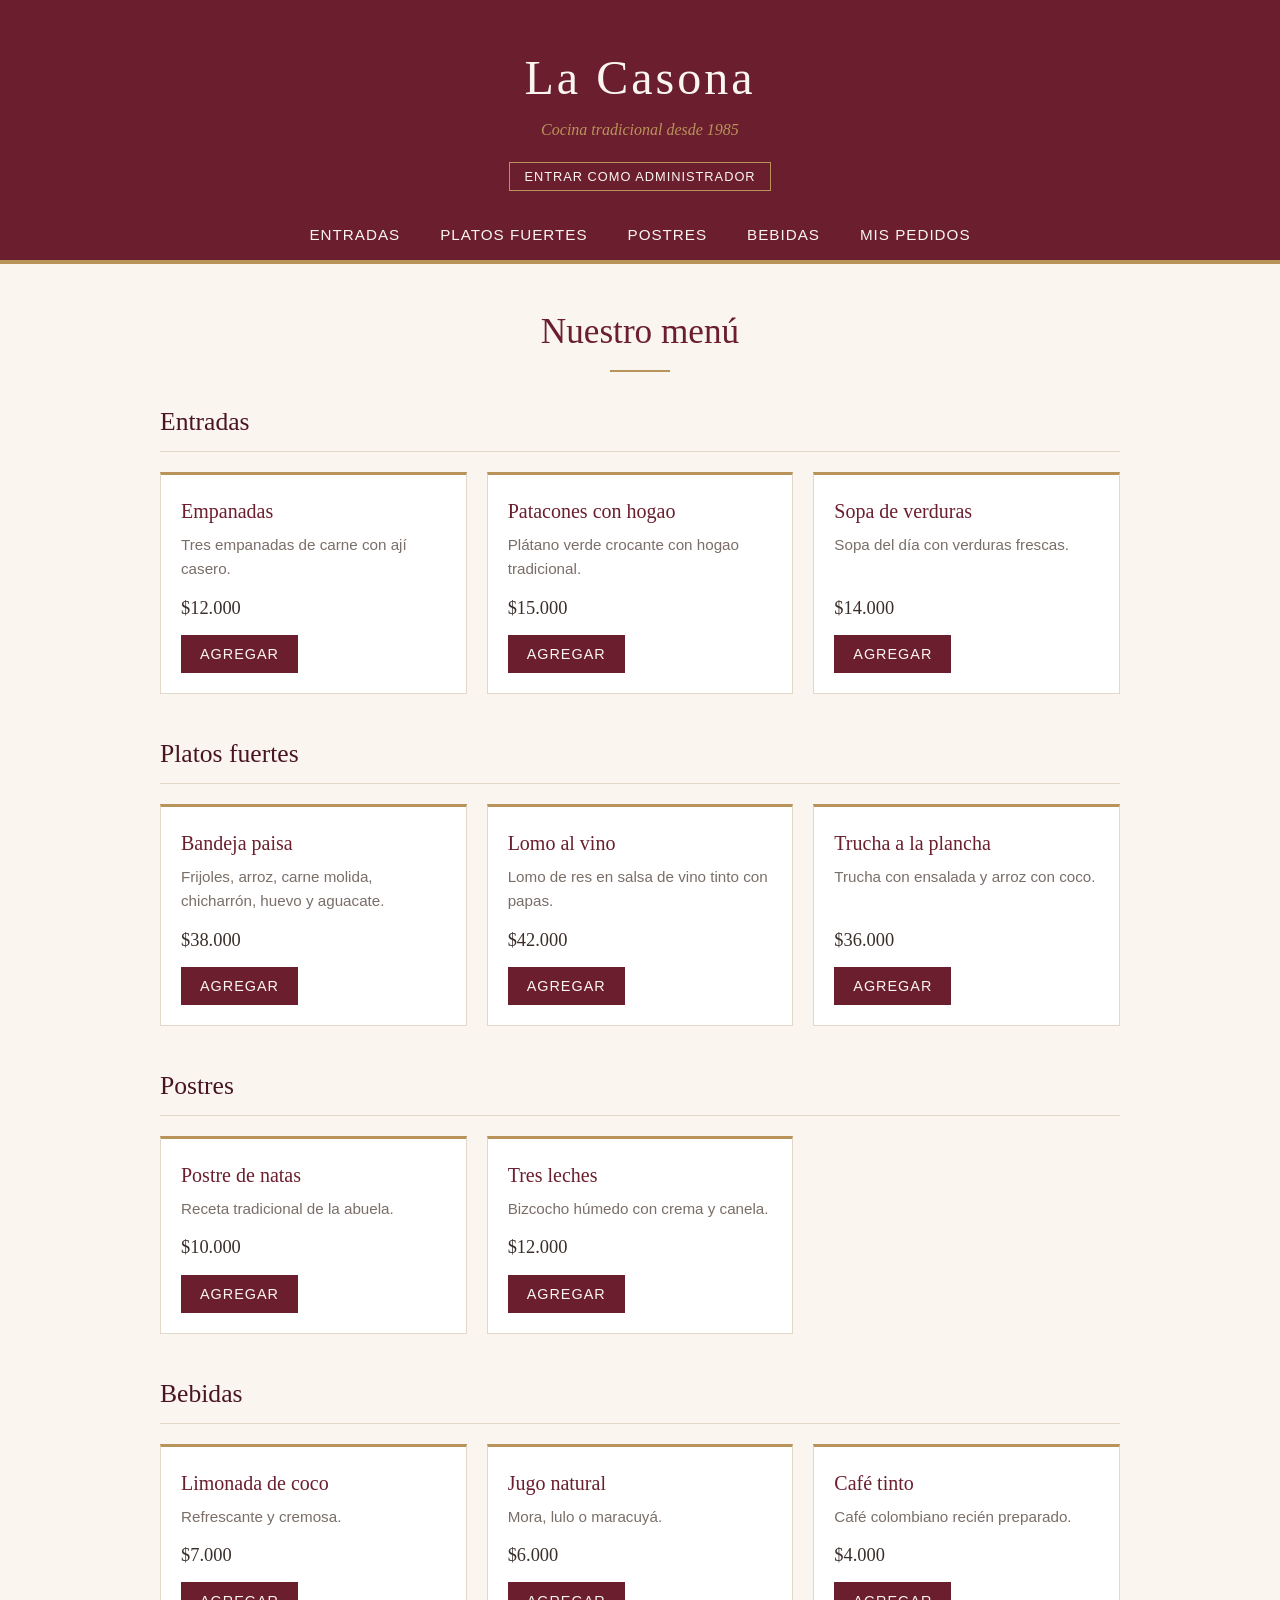
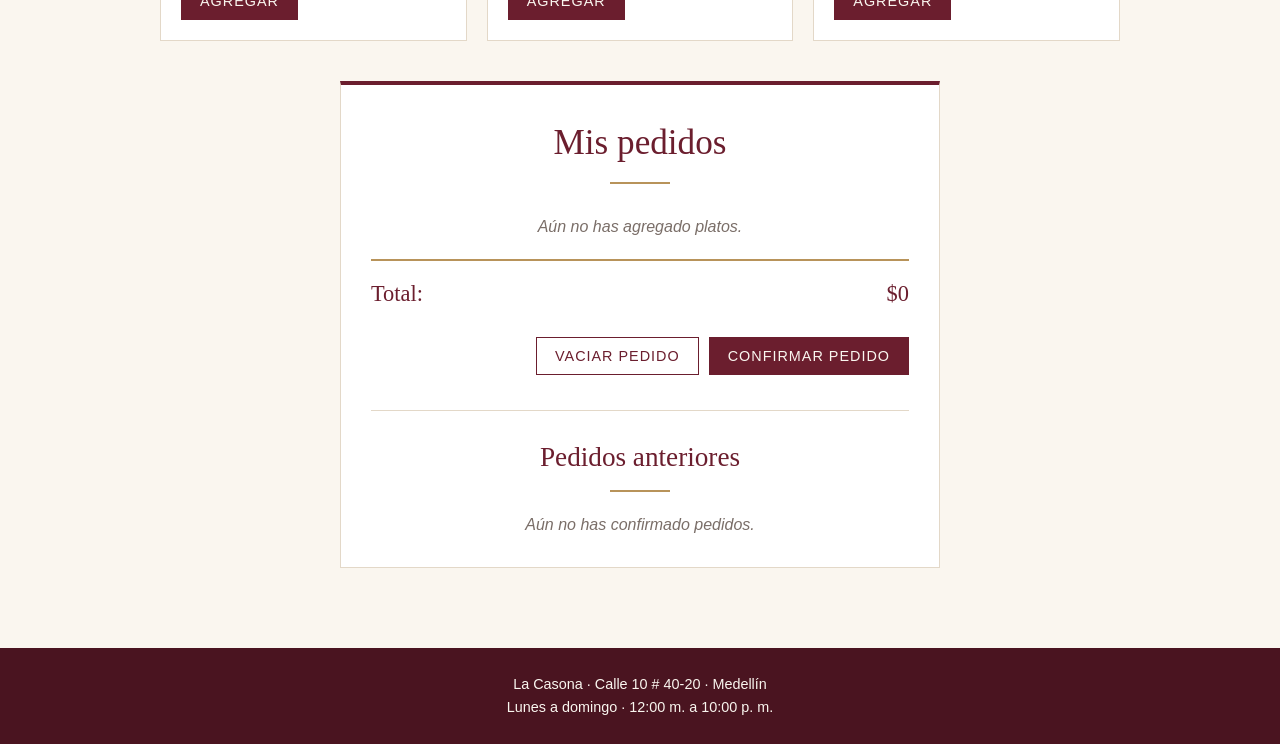
<file: index.html>
<!DOCTYPE html>
<html lang="es">
<head>
    <meta charset="UTF-8">
    <meta name="viewport" content="width=device-width, initial-scale=1.0">
    <title>Restaurante La Casona</title>
    <link rel="stylesheet" href="styles.css">
</head>
<body>

    <!--
        CONTENEDOR ÚNICO #app
        Aquí se pondrá el ÚNICO addEventListener (delegación de eventos).
        Todos los botones tienen data-accion para saber qué hacer:
          alternar-admin | guardar | cancelar | editar | eliminar |
          agregar | quitar | vaciar | confirmar
    -->
    <div id="app">

        <!-- ===================== ENCABEZADO ===================== -->
        <header class="encabezado">
            <h1 class="titulo">La Casona</h1>
            <p class="eslogan">Cocina tradicional desde 1985</p>

            <!-- Botón que cambiará entre vista de cliente y de administrador -->
            <button type="button" class="btn-modo" data-accion="alternar-admin">
                Entrar como administrador
            </button>

            <nav class="menu-navegacion">
                <ul>
                    <li><a href="#entradas">Entradas</a></li>
                    <li><a href="#fuertes">Platos fuertes</a></li>
                    <li><a href="#postres">Postres</a></li>
                    <li><a href="#bebidas">Bebidas</a></li>
                    <!-- solo-cliente: se oculta en modo administrador -->
                    <li class="solo-cliente"><a href="#pedido">Mis pedidos</a></li>
                </ul>
            </nav>
        </header>

        <main class="contenedor">

            <!-- ===================== PANEL DE ADMINISTRADOR ===================== -->
            <!--
                Solo se ve cuando <body> tiene la clase "modo-admin" (la pondrá JS).
                Este formulario sirve para CREAR un plato nuevo y para EDITAR uno existente.
                No usamos <form> para no necesitar un segundo listener de "submit".
            -->
            <section id="admin" class="admin-panel solo-admin">
                <h2 class="seccion-titulo" id="admin-titulo">Agregar plato</h2>

                <!-- Guarda el id del plato que se está editando (vacío = plato nuevo) -->
                <input type="hidden" id="plato-id">

                <div class="campo">
                    <label for="plato-nombre-input">Nombre</label>
                    <input type="text" id="plato-nombre-input" placeholder="Ej: Ajiaco santafereño">
                </div>

                <div class="campo">
                    <label for="plato-categoria-input">Categoría</label>
                    <select id="plato-categoria-input">
                        <option value="entradas">Entradas</option>
                        <option value="fuertes">Platos fuertes</option>
                        <option value="postres">Postres</option>
                        <option value="bebidas">Bebidas</option>
                    </select>
                </div>

                <div class="campo">
                    <label for="plato-precio-input">Precio (COP)</label>
                    <input type="number" id="plato-precio-input" min="0" step="500" placeholder="Ej: 25000">
                </div>

                <div class="campo campo-ancho">
                    <label for="plato-descripcion-input">Descripción</label>
                    <textarea id="plato-descripcion-input" rows="3" placeholder="Ej: Sopa de papa con pollo, mazorca y alcaparras."></textarea>
                </div>

                <!-- Aquí JS mostrará errores o confirmaciones (con textContent) -->
                <p class="mensaje-admin" id="mensaje-admin" role="status"></p>

                <div class="admin-acciones">
                    <button type="button" class="btn-cancelar" data-accion="cancelar">Cancelar</button>
                    <button type="button" class="btn-guardar" data-accion="guardar">Guardar plato</button>
                </div>
            </section>

            <!-- ===================== MENÚ ===================== -->
            <!--
                Estructura de cada plato (pensada para DOM Traversing):

                article.plato  (data-id, data-categoria, data-precio)
                  ├── h4.plato-nombre
                  ├── p.plato-descripcion
                  ├── span.plato-precio
                  ├── div.acciones-cliente   (solo-cliente)
                  │     └── button.btn-agregar
                  └── div.acciones-admin     (solo-admin)
                        ├── button.btn-editar
                        └── button.btn-eliminar

                Desde cualquier botón: boton.closest(".plato") llega al article.
                Desde el article: firstElementChild = nombre,
                nombre.nextElementSibling = descripción, y así sucesivamente.
                Cada plato tiene su propio CRUD:
                  - Mostrar  → el article ya renderizado
                  - Crear    → el formulario del panel admin
                  - Editar   → btn-editar (llena el formulario con los datos del plato)
                  - Eliminar → btn-eliminar (quita el article)
            -->
            <section id="menu" class="menu">
                <h2 class="seccion-titulo">Nuestro menú</h2>

                <!-- Categoría: Entradas -->
                <section id="entradas" class="categoria" data-categoria="entradas">
                    <h3 class="categoria-titulo">Entradas</h3>
                    <div class="lista-platos">

                        <article class="plato" data-id="1" data-categoria="entradas" data-precio="12000">
                            <h4 class="plato-nombre">Empanadas</h4>
                            <p class="plato-descripcion">Tres empanadas de carne con ají casero.</p>
                            <span class="plato-precio">$12.000</span>
                            <div class="acciones-cliente solo-cliente">
                                <button type="button" class="btn-agregar" data-accion="agregar">Agregar</button>
                            </div>
                            <div class="acciones-admin solo-admin">
                                <button type="button" class="btn-editar" data-accion="editar">Editar</button>
                                <button type="button" class="btn-eliminar" data-accion="eliminar">Eliminar</button>
                            </div>
                        </article>

                        <article class="plato" data-id="2" data-categoria="entradas" data-precio="15000">
                            <h4 class="plato-nombre">Patacones con hogao</h4>
                            <p class="plato-descripcion">Plátano verde crocante con hogao tradicional.</p>
                            <span class="plato-precio">$15.000</span>
                            <div class="acciones-cliente solo-cliente">
                                <button type="button" class="btn-agregar" data-accion="agregar">Agregar</button>
                            </div>
                            <div class="acciones-admin solo-admin">
                                <button type="button" class="btn-editar" data-accion="editar">Editar</button>
                                <button type="button" class="btn-eliminar" data-accion="eliminar">Eliminar</button>
                            </div>
                        </article>

                        <article class="plato" data-id="3" data-categoria="entradas" data-precio="14000">
                            <h4 class="plato-nombre">Sopa de verduras</h4>
                            <p class="plato-descripcion">Sopa del día con verduras frescas.</p>
                            <span class="plato-precio">$14.000</span>
                            <div class="acciones-cliente solo-cliente">
                                <button type="button" class="btn-agregar" data-accion="agregar">Agregar</button>
                            </div>
                            <div class="acciones-admin solo-admin">
                                <button type="button" class="btn-editar" data-accion="editar">Editar</button>
                                <button type="button" class="btn-eliminar" data-accion="eliminar">Eliminar</button>
                            </div>
                        </article>

                    </div>
                </section>

                <!-- Categoría: Platos fuertes -->
                <section id="fuertes" class="categoria" data-categoria="fuertes">
                    <h3 class="categoria-titulo">Platos fuertes</h3>
                    <div class="lista-platos">

                        <article class="plato" data-id="4" data-categoria="fuertes" data-precio="38000">
                            <h4 class="plato-nombre">Bandeja paisa</h4>
                            <p class="plato-descripcion">Frijoles, arroz, carne molida, chicharrón, huevo y aguacate.</p>
                            <span class="plato-precio">$38.000</span>
                            <div class="acciones-cliente solo-cliente">
                                <button type="button" class="btn-agregar" data-accion="agregar">Agregar</button>
                            </div>
                            <div class="acciones-admin solo-admin">
                                <button type="button" class="btn-editar" data-accion="editar">Editar</button>
                                <button type="button" class="btn-eliminar" data-accion="eliminar">Eliminar</button>
                            </div>
                        </article>

                        <article class="plato" data-id="5" data-categoria="fuertes" data-precio="42000">
                            <h4 class="plato-nombre">Lomo al vino</h4>
                            <p class="plato-descripcion">Lomo de res en salsa de vino tinto con papas.</p>
                            <span class="plato-precio">$42.000</span>
                            <div class="acciones-cliente solo-cliente">
                                <button type="button" class="btn-agregar" data-accion="agregar">Agregar</button>
                            </div>
                            <div class="acciones-admin solo-admin">
                                <button type="button" class="btn-editar" data-accion="editar">Editar</button>
                                <button type="button" class="btn-eliminar" data-accion="eliminar">Eliminar</button>
                            </div>
                        </article>

                        <article class="plato" data-id="6" data-categoria="fuertes" data-precio="36000">
                            <h4 class="plato-nombre">Trucha a la plancha</h4>
                            <p class="plato-descripcion">Trucha con ensalada y arroz con coco.</p>
                            <span class="plato-precio">$36.000</span>
                            <div class="acciones-cliente solo-cliente">
                                <button type="button" class="btn-agregar" data-accion="agregar">Agregar</button>
                            </div>
                            <div class="acciones-admin solo-admin">
                                <button type="button" class="btn-editar" data-accion="editar">Editar</button>
                                <button type="button" class="btn-eliminar" data-accion="eliminar">Eliminar</button>
                            </div>
                        </article>

                    </div>
                </section>

                <!-- Categoría: Postres -->
                <section id="postres" class="categoria" data-categoria="postres">
                    <h3 class="categoria-titulo">Postres</h3>
                    <div class="lista-platos">

                        <article class="plato" data-id="7" data-categoria="postres" data-precio="10000">
                            <h4 class="plato-nombre">Postre de natas</h4>
                            <p class="plato-descripcion">Receta tradicional de la abuela.</p>
                            <span class="plato-precio">$10.000</span>
                            <div class="acciones-cliente solo-cliente">
                                <button type="button" class="btn-agregar" data-accion="agregar">Agregar</button>
                            </div>
                            <div class="acciones-admin solo-admin">
                                <button type="button" class="btn-editar" data-accion="editar">Editar</button>
                                <button type="button" class="btn-eliminar" data-accion="eliminar">Eliminar</button>
                            </div>
                        </article>

                        <article class="plato" data-id="8" data-categoria="postres" data-precio="12000">
                            <h4 class="plato-nombre">Tres leches</h4>
                            <p class="plato-descripcion">Bizcocho húmedo con crema y canela.</p>
                            <span class="plato-precio">$12.000</span>
                            <div class="acciones-cliente solo-cliente">
                                <button type="button" class="btn-agregar" data-accion="agregar">Agregar</button>
                            </div>
                            <div class="acciones-admin solo-admin">
                                <button type="button" class="btn-editar" data-accion="editar">Editar</button>
                                <button type="button" class="btn-eliminar" data-accion="eliminar">Eliminar</button>
                            </div>
                        </article>

                    </div>
                </section>

                <!-- Categoría: Bebidas -->
                <section id="bebidas" class="categoria" data-categoria="bebidas">
                    <h3 class="categoria-titulo">Bebidas</h3>
                    <div class="lista-platos">

                        <article class="plato" data-id="9" data-categoria="bebidas" data-precio="7000">
                            <h4 class="plato-nombre">Limonada de coco</h4>
                            <p class="plato-descripcion">Refrescante y cremosa.</p>
                            <span class="plato-precio">$7.000</span>
                            <div class="acciones-cliente solo-cliente">
                                <button type="button" class="btn-agregar" data-accion="agregar">Agregar</button>
                            </div>
                            <div class="acciones-admin solo-admin">
                                <button type="button" class="btn-editar" data-accion="editar">Editar</button>
                                <button type="button" class="btn-eliminar" data-accion="eliminar">Eliminar</button>
                            </div>
                        </article>

                        <article class="plato" data-id="10" data-categoria="bebidas" data-precio="6000">
                            <h4 class="plato-nombre">Jugo natural</h4>
                            <p class="plato-descripcion">Mora, lulo o maracuyá.</p>
                            <span class="plato-precio">$6.000</span>
                            <div class="acciones-cliente solo-cliente">
                                <button type="button" class="btn-agregar" data-accion="agregar">Agregar</button>
                            </div>
                            <div class="acciones-admin solo-admin">
                                <button type="button" class="btn-editar" data-accion="editar">Editar</button>
                                <button type="button" class="btn-eliminar" data-accion="eliminar">Eliminar</button>
                            </div>
                        </article>

                        <article class="plato" data-id="11" data-categoria="bebidas" data-precio="4000">
                            <h4 class="plato-nombre">Café tinto</h4>
                            <p class="plato-descripcion">Café colombiano recién preparado.</p>
                            <span class="plato-precio">$4.000</span>
                            <div class="acciones-cliente solo-cliente">
                                <button type="button" class="btn-agregar" data-accion="agregar">Agregar</button>
                            </div>
                            <div class="acciones-admin solo-admin">
                                <button type="button" class="btn-editar" data-accion="editar">Editar</button>
                                <button type="button" class="btn-eliminar" data-accion="eliminar">Eliminar</button>
                            </div>
                        </article>

                    </div>
                </section>
            </section>

            <!-- ===================== PEDIDO (solo cliente) ===================== -->
            <!--
                JS agregará un <li> por cada plato elegido dentro de ul.lista-pedido.
                El total está en span.total-valor, hermano de span.total-texto.
            -->
            <section id="pedido" class="pedido solo-cliente">
                <h2 class="seccion-titulo">Mis pedidos</h2>

                <p class="pedido-vacio">Aún no has agregado platos.</p>

                <ul class="lista-pedido">
                    <!-- Los platos se agregan aquí con JavaScript -->
                </ul>

                <p class="pedido-total">
                    <span class="total-texto">Total:</span>
                    <span class="total-valor">$0</span>
                </p>

                <div class="pedido-acciones">
                    <button type="button" class="btn-vaciar" data-accion="vaciar">Vaciar pedido</button>
                    <button type="button" class="btn-confirmar" data-accion="confirmar">Confirmar pedido</button>
                </div>

                <div class="historial-pedidos">
                    <h2 class="seccion-titulo">Pedidos anteriores</h2>
                    <p class="pedidos-historial-vacio">Aún no has confirmado pedidos.</p>
                    <ul id="historial-pedidos"></ul>
                </div>
            </section>

        </main>

        <!-- ===================== PIE DE PÁGINA ===================== -->
        <footer class="pie">
            <p>La Casona · Calle 10 # 40-20 · Medellín</p>
            <p>Lunes a domingo · 12:00 m. a 10:00 p. m.</p>
        </footer>

    </div>

    <script src="usuario.js"></script>
    <script src="admin.js"></script>
</body>
</html>
</file>
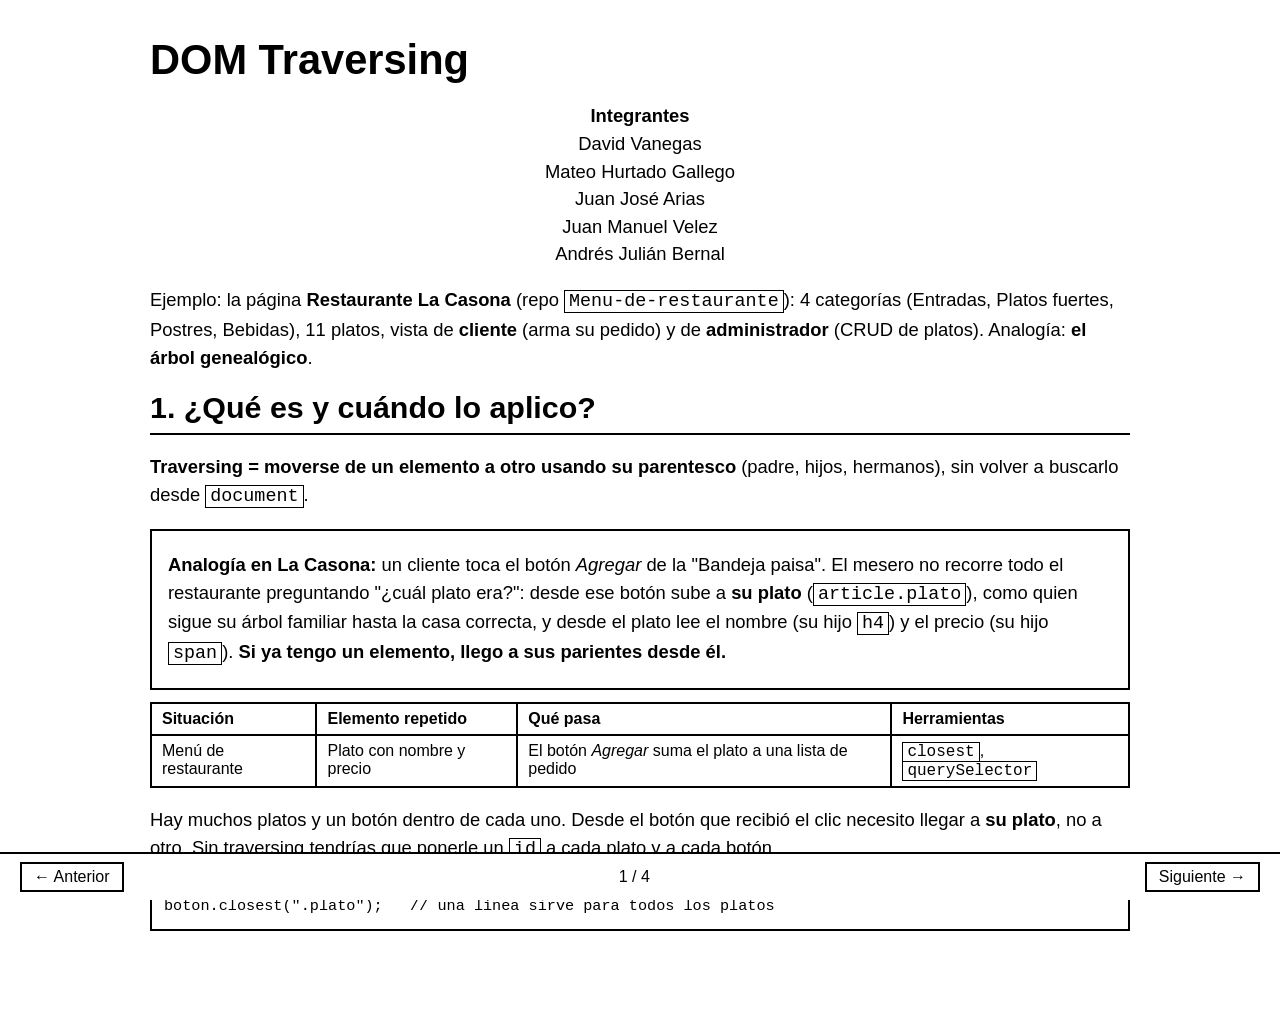
<file: presentación.html>
<!DOCTYPE html>
<html lang="es">
<head>
<meta charset="UTF-8">
<meta name="viewport" content="width=device-width, initial-scale=1">
<title>DOM Traversing - Restaurante La Casona</title>
<style>
  * { box-sizing: border-box; }
  body { margin: 0; background: #fff; color: #000; font-family: Arial, Helvetica, sans-serif; }
  .slide { display: none; min-height: 100vh; padding: 36px 60px 80px; max-width: 1100px; margin: 0 auto; }
  .slide.active { display: block; }
  h1 { font-size: 2.6rem; margin: 0 0 16px; }
  h2 { font-size: 1.9rem; margin: 0 0 16px; border-bottom: 2px solid #000; padding-bottom: 8px; }
  h3 { margin: 14px 0 6px; }
  p, li { font-size: 1.15rem; line-height: 1.5; }
  code, pre { font-family: Menlo, Consolas, monospace; }
  pre { border: 2px solid #000; padding: 12px; font-size: .95rem; line-height: 1.4; overflow-x: auto; margin: 10px 0; }
  code { border: 1px solid #000; padding: 0 4px; }
  pre code { border: 0; padding: 0; }
  table { border-collapse: collapse; width: 100%; margin: 10px 0; }
  th, td { border: 2px solid #000; padding: 6px 10px; font-size: 1rem; text-align: left; vertical-align: top; }
  .box { border: 2px solid #000; padding: 2px 16px; margin: 12px 0; }
  .cols { display: flex; gap: 24px; align-items: flex-start; }
  .cols > * { flex: 1; min-width: 0; }
  svg { max-width: 100%; height: auto; display: block; margin: 8px auto; }
  svg text { font-family: Arial, Helvetica, sans-serif; fill: #000; }
  svg .mono { font-family: Menlo, Consolas, monospace; }
  .small { font-size: .95rem; }
  button { background: #fff; color: #000; border: 2px solid #000; font-size: 1rem; padding: 4px 12px; cursor: pointer; }
  button:hover { background: #000; color: #fff; }
  #nav { position: fixed; bottom: 0; left: 0; right: 0; background: #fff; border-top: 2px solid #000;
         display: flex; justify-content: space-between; align-items: center; padding: 8px 20px; }

</style>
</head>
<body>

<!-- ============ 1 ============ -->
<section class="slide active">
  <h1>DOM Traversing</h1>
  <p style="text-align:center"><strong>Integrantes</strong><br>David Vanegas<br>Mateo Hurtado Gallego<br>Juan José Arias<br>Juan Manuel Velez<br>Andrés Julián Bernal</p>
  <p>Ejemplo: la página <strong>Restaurante La Casona</strong> (repo <code>Menu-de-restaurante</code>): 4 categorías (Entradas, Platos fuertes, Postres, Bebidas), 11 platos, vista de <strong>cliente</strong> (arma su pedido) y de <strong>administrador</strong> (CRUD de platos). Analogía: <strong>el árbol genealógico</strong>.</p>

  <h2>1. ¿Qué es y cuándo lo aplico?</h2>
  <p><strong>Traversing = moverse de un elemento a otro usando su parentesco</strong> (padre, hijos, hermanos), sin volver a buscarlo desde <code>document</code>.</p>
  <div class="box">
    <p><strong>Analogía en La Casona:</strong> un cliente toca el botón <em>Agregar</em> de la "Bandeja paisa". El mesero no recorre todo el restaurante preguntando "¿cuál plato era?": desde ese botón sube a <strong>su plato</strong> (<code>article.plato</code>), como quien sigue su árbol familiar hasta la casa correcta, y desde el plato lee el nombre (su hijo <code>h4</code>) y el precio (su hijo <code>span</code>). <strong>Si ya tengo un elemento, llego a sus parientes desde él.</strong></p>
  </div>
  <table>
    <tr><th>Situación</th><th>Elemento repetido</th><th>Qué pasa</th><th>Herramientas</th></tr>
    <tr><td>Menú de restaurante</td><td>Plato con nombre y precio</td><td>El botón <em>Agregar</em> suma el plato a una lista de pedido</td><td><code>closest</code>, <code>querySelector</code></td></tr>
  </table>
  <p>Hay muchos platos y un botón dentro de cada uno. Desde el botón que recibió el clic necesito llegar a <strong>su plato</strong>, no a otro. Sin traversing tendrías que ponerle un <code>id</code> a cada plato y a cada botón.</p>
  <pre><code>boton.closest(".plato");   // una línea sirve para todos los platos</code></pre>
</section>

<!-- ============ 2 ============ -->
<section class="slide">
  <h2>2. ¿Cómo funciona? El DOM es un árbol genealógico</h2>
  <p>Estructura real de cada plato en el repo (tomamos como "yo" el botón <strong>Editar</strong>):</p>
  <svg viewBox="0 0 1100 440" width="1060">
    <g stroke="#000" stroke-width="2" fill="none">
      <line x1="390" y1="62" x2="390" y2="105"/>
      <line x1="390" y1="62" x2="860" y2="105" stroke-dasharray="6 5"/>
      <line x1="390" y1="145" x2="70" y2="205"/>
      <line x1="390" y1="145" x2="195" y2="205"/>
      <line x1="390" y1="145" x2="320" y2="205"/>
      <line x1="390" y1="145" x2="450" y2="205"/>
      <line x1="390" y1="145" x2="640" y2="205"/>
      <line x1="450" y1="245" x2="410" y2="315"/>
      <line x1="640" y1="245" x2="590" y2="315"/>
      <line x1="640" y1="245" x2="740" y2="315"/>
    </g>
    <g fill="#fff" stroke="#000" stroke-width="2">
      <rect x="290" y="22" width="200" height="40" rx="6"/>
      <rect x="300" y="105" width="180" height="40" rx="6"/>
      <rect x="770" y="105" width="180" height="40" rx="6" stroke-dasharray="6 5"/>
      <rect x="10" y="205" width="120" height="40" rx="6"/>
      <rect x="140" y="205" width="110" height="40" rx="6"/>
      <rect x="260" y="205" width="120" height="40" rx="6"/>
      <rect x="390" y="205" width="120" height="40" rx="6"/>
      <rect x="530" y="205" width="220" height="40" rx="6"/>
      <rect x="340" y="315" width="140" height="40" rx="6"/>
      <rect x="520" y="315" width="140" height="40" rx="6" stroke-width="6"/>
      <rect x="680" y="315" width="140" height="40" rx="6"/>
    </g>
    <g font-size="13" text-anchor="middle" class="mono">
      <text x="390" y="47">div.lista-platos</text>
      <text x="390" y="130">article.plato</text>
      <text x="860" y="130">article.plato (otro)</text>
      <text x="70" y="230">h4.plato-nombre</text>
      <text x="195" y="230">p.plato-desc.</text>
      <text x="320" y="230">span.plato-precio</text>
      <text x="450" y="230">div.acc-cliente</text>
      <text x="640" y="230">div.acciones-admin</text>
      <text x="410" y="340">btn-agregar</text>
      <text x="590" y="340" font-weight="bold">btn-editar (yo)</text>
      <text x="750" y="340">btn-eliminar</text>
    </g>
    <g font-size="15">
      <text x="10" y="390" font-weight="bold">Parentesco de "Editar":</text>
      <text x="10" y="412">Padre: div.acciones-admin · Abuelo: article.plato · Bisabuelo: div.lista-platos</text>
      <text x="10" y="434">Hermano: btn-eliminar · Tíos: h4, p, span, div.acciones-cliente · Tío abuelo: otro article.plato</text>
    </g>
  </svg>
  <p class="small">Más arriba: <code>div.lista-platos</code> → <code>section.categoria</code> → <code>section#menu</code> → <code>main</code> → <code>div#app</code>. Dentro de <code>#app</code> cada categoría (Entradas, Platos fuertes, Postres, Bebidas) agrupa sus platos.</p>
  <p class="small">Si el pariente no existe, el resultado es <code>null</code> (como pedir el hermano de un hijo único).</p>
</section>

<!-- ============ 3 ============ -->
<section class="slide">
  <h2>Subir, bajar y moverse de lado</h2>
  <p>Con <code>boton</code> = el botón Editar y <code>plato</code> = su <code>article.plato</code>:</p>
  <table>
    <tr><th>Dirección</th><th>Propiedad</th><th>Ejemplo del repo</th><th>Resultado</th></tr>
    <tr><td>Subir ↑ (padre)</td><td><code>parentElement</code></td><td><code>boton.parentElement</code></td><td>div.acciones-admin</td></tr>
    <tr><td>Subir ↑ (abuelo)</td><td><code>closest("selector")</code></td><td><code>boton.closest(".plato")</code></td><td>el article de ese plato</td></tr>
    <tr><td>Bajar ↓</td><td><code>children</code></td><td><code>listaPedido.children.length</code></td><td>cuántos &lt;li&gt; hay</td></tr>
    <tr><td>Bajar ↓ (primer hijo)</td><td><code>firstElementChild</code></td><td><code>plato.firstElementChild</code></td><td>h4.plato-nombre</td></tr>
    <tr><td>Bajar ↓ (último hijo)</td><td><code>lastElementChild</code></td><td><code>filaTotal.lastElementChild</code></td><td>span.total-valor</td></tr>
    <tr><td>Bajar ↓ (buscar dentro)</td><td><code>elemento.querySelector()</code></td><td><code>panelAdmin.querySelector('[data-accion="guardar"]')</code></td><td>solo busca dentro del panel</td></tr>
    <tr><td>De lado → </td><td><code>nextElementSibling</code></td><td><code>nombre.nextElementSibling</code></td><td>p.plato-descripcion</td></tr>
    <tr><td>De lado ←</td><td><code>previousElementSibling</code></td><td><code>listaPedido.previousElementSibling</code></td><td>p.pedido-vacio</td></tr>
  </table>
<pre><code>const nombre      = plato.firstElementChild;        // h4  (hijo mayor)
const descripcion = nombre.nextElementSibling;      // p   (su hermano)
const precio      = descripcion.nextElementSibling; // span (hermano del hermano)</code></pre>
  <div class="box">
    <p><strong>¿Por qué "Element"?</strong> El DOM también cuenta texto y espacios del HTML como nodos ("fantasmas" del árbol). <code>firstChild</code>, <code>childNodes</code>, <code>parentNode</code> y <code>nextSibling</code> pueden devolver un salto de línea; las versiones <strong>Element</strong> solo cuentan las etiquetas ("personas").</p>
  </div>
</section>

<!-- ============ 4 ============ -->
<section class="slide">
  <h2>Delegación de eventos y CRUD</h2>
  <p><strong>Los archivos <code>usuario.js</code> y <code>admin.js</code> usan delegación de eventos en el contenedor <code>#app</code>.</strong> Cada archivo atiende solo sus acciones. Desde <code>e.target</code> se sube hasta el botón y hasta su plato.</p>
  <div class="box">
    <p><strong>Analogía:</strong> dos meseros especializados comparten la entrada: uno atiende al cliente y el otro al administrador; cada uno identifica la acción y va a la mesa correcta.</p>
  </div>
  <pre><code>// En admin.js y usuario.js se escucha desde el contenedor común.
app.addEventListener("click", (evento) => {
  // Encuentra el botón aunque el clic ocurra en un elemento dentro de él.
  const boton = evento.target.closest("button[data-accion]");
  if (!boton) return; // Ignora los clics que no sean de una acción.

  // Encuentra la tarjeta del plato; puede ser null en botones generales.
  const plato = boton.closest(".plato");

  // admin.js ejecuta CRUD; usuario.js gestiona carrito e historial.
  // Cada archivo ignora las acciones que pertenecen al otro.
});</code></pre>
  <table>
    <tr><th>CRUD en La Casona</th><th>Dónde / traversing usado</th></tr>
    <tr><td>Mostrar (Read)</td><td>El <code>article.plato</code> ya está dibujado dentro de su categoría</td></tr>
    <tr><td>Crear (Create)</td><td>Panel del administrador → <code>crearPlato()</code> arma el article y lo agrega a <code>.categoria[...] .lista-platos</code></td></tr>
    <tr><td>Editar (Update)</td><td><code>btn-editar</code> → <code>closest(".plato")</code> → <code>firstElementChild</code> (h4) → <code>nextElementSibling</code> (p) → <code>nextElementSibling</code> (span)</td></tr>
    <tr><td>Eliminar (Delete)</td><td><code>btn-eliminar</code> → <code>boton.closest(".plato").remove()</code></td></tr>
  </table>
</section>

<div id="nav">
  <button id="prev">← Anterior</button>
  <span id="count"></span>
  <button id="next">Siguiente →</button>
</div>

<script>
  // Navegación de las diapositivas de esta presentación.
  (function () {
    // Guarda las diapositivas, el indicador de página y la posición actual.
    const slides = document.querySelectorAll(".slide");
    const count = document.getElementById("count");
    let actual = 0;

    // Limita el índice, muestra una diapositiva y vuelve al inicio de la página.
    function mostrar(n) {
      actual = Math.max(0, Math.min(slides.length - 1, n));
      slides.forEach((s, i) => s.classList.toggle("active", i === actual));
      count.textContent = (actual + 1) + " / " + slides.length;
      window.scrollTo(0, 0);
    }

    // Los botones permiten avanzar y retroceder entre las diapositivas.
    document.getElementById("prev").addEventListener("click", () => mostrar(actual - 1));
    document.getElementById("next").addEventListener("click", () => mostrar(actual + 1));

    // Las flechas y las teclas de página navegan salvo que se esté escribiendo.
    document.addEventListener("keydown", (e) => {
      if (e.target.closest("input, textarea, select")) return;
      if (e.key === "ArrowRight" || e.key === "PageDown") mostrar(actual + 1);
      if (e.key === "ArrowLeft" || e.key === "PageUp") mostrar(actual - 1);
    });

    // Inicia la presentación en la primera diapositiva.
    mostrar(0);
  })();
</script>

</body>
</html>
</file>
<file: styles.css>
/* =========================================================
   Restaurante La Casona — Estilos
   Estilo clásico: tonos vino, crema y dorado, letra con serifa.
   ========================================================= */

/* ---------- Colores y tipografía (variables) ---------- */
:root {
    --vino: #6b1e2e;
    --vino-oscuro: #4a1420;
    --dorado: #b8935a;
    --crema: #faf6ef;
    --blanco: #ffffff;
    --texto: #3a2e2a;
    --gris: #7a6e68;
    --borde: #e3d8c8;

    /* Nuevos: colores para el modo administrador */
    --error: #a12622;
    --exito: #2f6b3f;

    --fuente-titulos: Georgia, "Times New Roman", serif;
    --fuente-texto: "Segoe UI", Arial, sans-serif;
}

/* ---------- Reset básico ---------- */
* {
    margin: 0;
    padding: 0;
    box-sizing: border-box;
}

body {
    font-family: var(--fuente-texto);
    background-color: var(--crema);
    color: var(--texto);
    line-height: 1.6;
}

/* =========================================================
   VISTA CLIENTE / VISTA ADMINISTRADOR
   JS solo tendrá que poner o quitar la clase "modo-admin" en <body>.
   - .solo-admin   → visible únicamente en modo administrador
   - .solo-cliente → visible únicamente en modo cliente
   ========================================================= */
.solo-admin {
    display: none;
}

body.modo-admin .solo-admin {
    display: block;
}

body.modo-admin .solo-cliente {
    display: none;
}

/* ---------- Encabezado ---------- */
.encabezado {
    background-color: var(--vino);
    color: var(--crema);
    text-align: center;
    padding: 40px 20px 0;
    border-bottom: 4px solid var(--dorado);
}

.titulo {
    font-family: var(--fuente-titulos);
    font-size: 3rem;
    font-weight: normal;
    letter-spacing: 3px;
}

.eslogan {
    font-family: var(--fuente-titulos);
    font-style: italic;
    color: var(--dorado);
    margin-bottom: 20px;
}

/* Botón para cambiar de cliente a administrador */
.btn-modo {
    background-color: transparent;
    color: var(--crema);
    border: 1px solid var(--dorado);
    padding: 6px 14px;
    font-size: 0.8rem;
    margin-bottom: 20px;
}

.btn-modo:hover {
    background-color: var(--dorado);
    color: var(--vino-oscuro);
}

/* En modo administrador el encabezado cambia de tono para que se note */
body.modo-admin .encabezado {
    background-color: var(--vino-oscuro);
}

/* Menú de navegación */
.menu-navegacion ul {
    list-style: none;
    display: flex;
    justify-content: center;
    flex-wrap: wrap;
}

.menu-navegacion a {
    display: block;
    padding: 12px 20px;
    color: var(--crema);
    text-decoration: none;
    font-size: 0.95rem;
    letter-spacing: 1px;
    text-transform: uppercase;
}

.menu-navegacion a:hover {
    color: var(--dorado);
}

/* ---------- Contenedor principal ---------- */
.contenedor {
    max-width: 1000px;
    margin: 0 auto;
    padding: 40px 20px;
}

/* Títulos de sección (Nuestro menú, Mi pedido) */
.seccion-titulo {
    font-family: var(--fuente-titulos);
    font-weight: normal;
    font-size: 2.2rem;
    color: var(--vino);
    text-align: center;
    margin-bottom: 30px;
}

/* Línea dorada decorativa debajo del título */
.seccion-titulo::after {
    content: "";
    display: block;
    width: 60px;
    height: 2px;
    background-color: var(--dorado);
    margin: 10px auto 0;
}

/* ---------- Panel de administrador (formulario CRUD) ---------- */
.admin-panel {
    background-color: var(--blanco);
    border: 1px solid var(--borde);
    border-top: 4px solid var(--dorado);
    padding: 30px;
    max-width: 700px;
    margin: 0 auto 50px;
}

/* El panel es una cuadrícula de 2 columnas (se ve solo en modo admin) */
body.modo-admin .admin-panel {
    display: grid;
    grid-template-columns: 1fr 1fr;
    gap: 16px 20px;
}

/* Elementos que ocupan las dos columnas */
.admin-panel .seccion-titulo,
.admin-panel .campo-ancho,
.admin-panel .mensaje-admin,
.admin-panel .admin-acciones {
    grid-column: 1 / -1;
}

.admin-panel .seccion-titulo {
    margin-bottom: 10px;
}

.campo label {
    display: block;
    font-size: 0.85rem;
    color: var(--gris);
    margin-bottom: 4px;
}

.campo input,
.campo select,
.campo textarea {
    width: 100%;
    padding: 10px;
    border: 1px solid var(--borde);
    background-color: var(--crema);
    color: var(--texto);
    font-family: var(--fuente-texto);
    font-size: 1rem;
}

.campo textarea {
    resize: vertical;
}

.campo input:focus,
.campo select:focus,
.campo textarea:focus {
    outline: 2px solid var(--dorado);
    outline-offset: 1px;
}

/* Mensaje de error o confirmación (JS cambia el texto y la clase) */
.mensaje-admin {
    min-height: 1.4em;
    font-size: 0.9rem;
    color: var(--gris);
}

.mensaje-admin.error {
    color: var(--error);
}

.mensaje-admin.exito {
    color: var(--exito);
}

.admin-acciones {
    display: flex;
    justify-content: flex-end;
    gap: 10px;
}

/* ---------- Categorías del menú ---------- */
.categoria {
    margin-bottom: 40px;
}

.categoria-titulo {
    font-family: var(--fuente-titulos);
    font-weight: normal;
    font-size: 1.6rem;
    color: var(--vino-oscuro);
    border-bottom: 1px solid var(--borde);
    padding-bottom: 8px;
    margin-bottom: 20px;
}

/* Cuadrícula de platos */
.lista-platos {
    display: grid;
    grid-template-columns: repeat(auto-fill, minmax(280px, 1fr));
    gap: 20px;
}

/* ---------- Tarjeta de cada plato ---------- */
.plato {
    background-color: var(--blanco);
    border: 1px solid var(--borde);
    border-top: 3px solid var(--dorado);
    padding: 20px;
    display: flex;
    flex-direction: column;
}

/* Plato que se está editando (JS pone/quita esta clase) */
.plato.editando {
    border-color: var(--vino);
    border-top-color: var(--vino);
    background-color: #fdf3f0;
    outline: 2px solid var(--vino);
}

.plato-nombre {
    font-family: var(--fuente-titulos);
    font-size: 1.25rem;
    font-weight: normal;
    color: var(--vino);
    margin-bottom: 6px;
}

.plato-descripcion {
    color: var(--gris);
    font-size: 0.95rem;
    flex-grow: 1; /* empuja el precio y el botón hacia abajo */
    margin-bottom: 12px;
}

.plato-precio {
    font-family: var(--fuente-titulos);
    font-size: 1.15rem;
    color: var(--texto);
    margin-bottom: 12px;
}

/* Contenedor de botones de cada plato */
.acciones-admin {
    border-top: 1px dotted var(--borde);
    padding-top: 12px;
}

body.modo-admin .acciones-admin {
    display: flex;
    gap: 10px;
}

/* ---------- Botones ---------- */
button {
    font-family: var(--fuente-texto);
    font-size: 0.9rem;
    letter-spacing: 1px;
    text-transform: uppercase;
    padding: 10px 18px;
    border: 1px solid var(--vino);
    cursor: pointer;
    transition: background-color 0.2s, color 0.2s;
}

button:focus-visible {
    outline: 2px solid var(--dorado);
    outline-offset: 2px;
}

.btn-agregar,
.btn-confirmar,
.btn-guardar {
    background-color: var(--vino);
    color: var(--crema);
}

.btn-agregar:hover,
.btn-confirmar:hover,
.btn-guardar:hover {
    background-color: var(--vino-oscuro);
}

.btn-vaciar,
.btn-cancelar,
.btn-editar {
    background-color: transparent;
    color: var(--vino);
}

.btn-vaciar:hover,
.btn-cancelar:hover,
.btn-editar:hover {
    background-color: var(--vino);
    color: var(--crema);
}

/* Botones de cada plato en modo admin: ocupan el mismo ancho */
.btn-editar,
.btn-eliminar {
    flex: 1;
    padding: 8px 10px;
    font-size: 0.8rem;
}

/* Eliminar usa rojo para avisar que es una acción delicada */
.btn-eliminar {
    background-color: transparent;
    color: var(--error);
    border-color: var(--error);
}

.btn-eliminar:hover {
    background-color: var(--error);
    color: var(--blanco);
}

/* Botón "Quitar" que el JS puede crear dentro de cada <li> */
.btn-quitar {
    background-color: transparent;
    color: var(--gris);
    border: 1px solid var(--borde);
    padding: 4px 10px;
    font-size: 0.75rem;
}

.btn-quitar:hover {
    color: var(--vino);
    border-color: var(--vino);
}

/* ---------- Sección del pedido ---------- */
.pedido {
    background-color: var(--blanco);
    border: 1px solid var(--borde);
    border-top: 4px solid var(--vino);
    padding: 30px;
    max-width: 600px;
    margin: 0 auto;
}

.pedido-vacio {
    text-align: center;
    font-style: italic;
    color: var(--gris);
    margin-bottom: 20px;
}

.lista-pedido {
    list-style: none;
    margin-bottom: 20px;
}

/* Cada plato agregado al pedido (lo crea el JS) */
.lista-pedido li {
    display: flex;
    justify-content: space-between;
    align-items: center;
    gap: 10px;
    padding: 10px 0;
    border-bottom: 1px dotted var(--borde);
}

.pedido-total {
    display: flex;
    justify-content: space-between;
    font-family: var(--fuente-titulos);
    font-size: 1.4rem;
    color: var(--vino);
    border-top: 2px solid var(--dorado);
    padding-top: 15px;
    margin-bottom: 25px;
}

.pedido-acciones {
    display: flex;
    justify-content: flex-end;
    gap: 10px;
}

/* ---------- Historial de pedidos confirmados ---------- */
.historial-pedidos {
    margin-top: 35px;
    border-top: 1px solid var(--borde);
    padding-top: 25px;
}

.historial-pedidos .seccion-titulo {
    font-size: 1.7rem;
    margin-bottom: 20px;
}

.pedidos-historial-vacio {
    text-align: center;
    font-style: italic;
    color: var(--gris);
}

.pedido-anterior {
    list-style: none;
    border-bottom: 1px dotted var(--borde);
    padding: 15px 0;
}

.pedido-anterior h3,
.pedido-anterior p {
    color: var(--vino);
}

.pedido-anterior ul {
    list-style: disc;
    margin: 8px 0 8px 22px;
}

/* ---------- Pie de página ---------- */
.pie {
    background-color: var(--vino-oscuro);
    color: var(--crema);
    text-align: center;
    padding: 25px 20px;
    font-size: 0.9rem;
    margin-top: 40px;
}

/* ---------- Celulares ---------- */
@media (max-width: 600px) {
    .titulo {
        font-size: 2.2rem;
    }

    .pedido,
    .admin-panel {
        padding: 20px;
    }

    /* El formulario pasa a una sola columna */
    body.modo-admin .admin-panel {
        grid-template-columns: 1fr;
    }

    .pedido-acciones,
    .admin-acciones {
        flex-direction: column;
    }
}
</file>
